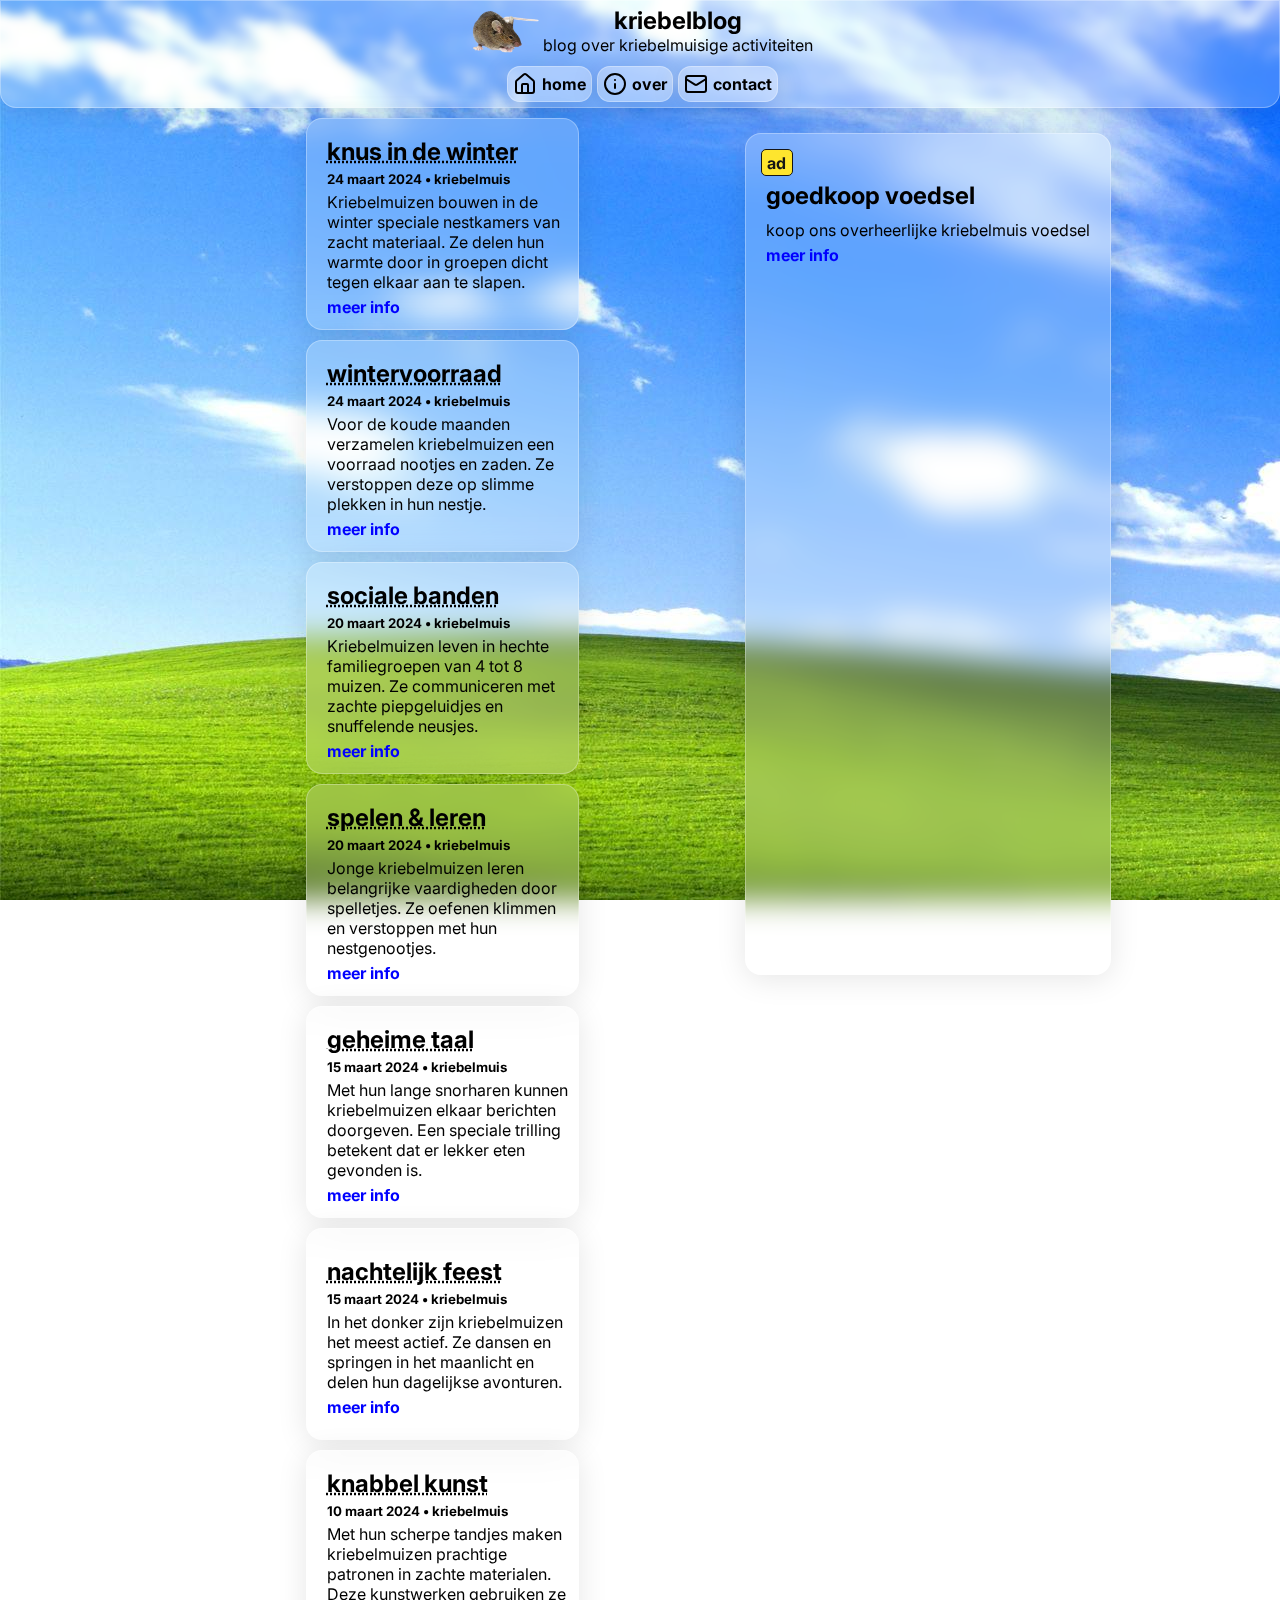
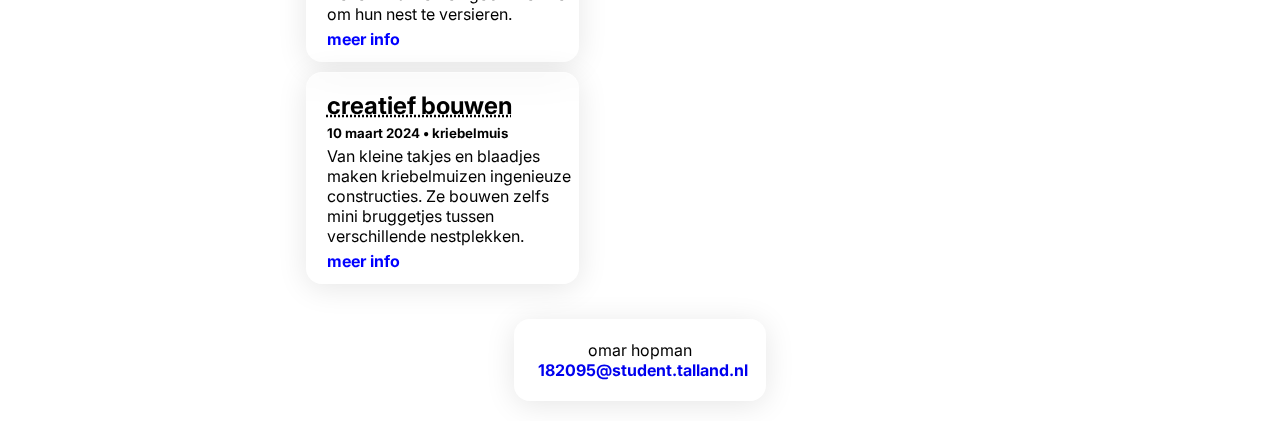
<file: index.html>
<!DOCTYPE html>
<html lang="en">
<head>
    <meta charset="UTF-8">
    <meta name="viewport" content="width=device-width, initial-scale=1.0">
    <meta name="description" content="Blog over kriebelmuisige activiteiten">

    <link rel="stylesheet" href="css/style.css">

    <link rel="preconnect" href="https://fonts.googleapis.com">
    <link rel="preconnect" href="https://fonts.gstatic.com" crossorigin>
    <link href="https://fonts.googleapis.com/css2?family=Inter:ital,opsz,wght@0,14..32,100..900;1,14..32,100..900&display=swap" rel="stylesheet">

    <title>kriebelblog</title>
</head>
<body>
    <div id="topbar">
        <header>
            <img src="img/muis2.png" alt="nee">
            <div>
                <h2>kriebelblog</h2>
                <p>blog over kriebelmuisige activiteiten</p>
            </div>
        </header>
        <nav>
            <a href="pages/index.html">
                <svg xmlns="http://www.w3.org/2000/svg" width="24" height="24" viewBox="0 0 24 24" fill="none" stroke="currentColor" stroke-width="2" stroke-linecap="round" stroke-linejoin="round" class="lucide lucide-house"><path d="M15 21v-8a1 1 0 0 0-1-1h-4a1 1 0 0 0-1 1v8"/><path d="M3 10a2 2 0 0 1 .709-1.528l7-5.999a2 2 0 0 1 2.582 0l7 5.999A2 2 0 0 1 21 10v9a2 2 0 0 1-2 2H5a2 2 0 0 1-2-2z"/></svg>
                <p>home</p>
            </a>
            <a href="pages/over.html">
                <svg xmlns="http://www.w3.org/2000/svg" width="24" height="24" viewBox="0 0 24 24" fill="none" stroke="currentColor" stroke-width="2" stroke-linecap="round" stroke-linejoin="round" class="lucide lucide-info"><circle cx="12" cy="12" r="10"/><path d="M12 16v-4"/><path d="M12 8h.01"/></svg>
                <p>over</p>
            </a>
            <a href="pages/contact.html">
                <svg xmlns="http://www.w3.org/2000/svg" width="24" height="24" viewBox="0 0 24 24" fill="none" stroke="currentColor" stroke-width="2" stroke-linecap="round" stroke-linejoin="round" class="lucide lucide-mail"><rect width="20" height="16" x="2" y="4" rx="2"/><path d="m22 7-8.97 5.7a1.94 1.94 0 0 1-2.06 0L2 7"/></svg>
                <p>contact</p>
            </a>    
        </nav>
    </div>
    <main>
        <div id="articles">
            <section>
                <article>
                    <h2>knus in de winter</h2>
                    <h5>24 maart 2024 • kriebelmuis</h5>
                    <p>Kriebelmuizen bouwen in de winter speciale nestkamers van zacht materiaal. Ze delen hun warmte door in groepen dicht tegen elkaar aan te slapen.</p>
                    <a href="https://www.ferokill.be/ongediertebestrijding/ongedierte-in-de-winter/">meer info</a>
                </article>
                <article>
                    <h2>wintervoorraad</h2>
                    <h5>24 maart 2024 • kriebelmuis</h5>
                    <p>Voor de koude maanden verzamelen kriebelmuizen een voorraad nootjes en zaden. Ze verstoppen deze op slimme plekken in hun nestje.</p>
                    <a href="https://www.ongediertebestrijden.com/blog/winter-muizen-houden-niet-van-kou/">meer info</a>
                </article>
            </section>
            
            <section>
                <article>
                    <h2>sociale banden</h2>
                    <h5>20 maart 2024 • kriebelmuis</h5>
                    <p>Kriebelmuizen leven in hechte familiegroepen van 4 tot 8 muizen. Ze communiceren met zachte piepgeluidjes en snuffelende neusjes.</p>
                    <a href="https://www.humane-endpoints.info/nl/muis/sociaal-gedrag">meer info</a>
                </article>
                <article>
                    <h2>spelen & leren</h2>
                    <h5>20 maart 2024 • kriebelmuis</h5>
                    <p>Jonge kriebelmuizen leren belangrijke vaardigheden door spelletjes. Ze oefenen klimmen en verstoppen met hun nestgenootjes.</p>
                    <a href="https://www.drdknaagdierwinkel.nl/nl/muis/muizen-spelen-foerageren/">meer info</a>
                </article>
            </section>
            
            <section>
                <article>
                    <h2>geheime taal</h2>
                    <h5>15 maart 2024 • kriebelmuis</h5>
                    <p>Met hun lange snorharen kunnen kriebelmuizen elkaar berichten doorgeven. Een speciale trilling betekent dat er lekker eten gevonden is.</p>
                    <a href="https://wegvanonderwijs.nl/product/muizen-taal-lees-en-schrijfpakket/">meer info</a>
                </article>
                <article>
                    <h2>nachtelijk feest</h2>
                    <h5>15 maart 2024 • kriebelmuis</h5>
                    <p>In het donker zijn kriebelmuizen het meest actief. Ze dansen en springen in het maanlicht en delen hun dagelijkse avonturen.</p>
                    <a href="https://altho-pestcontrol.com/blogs/blog/waarom-muizen-vaker-s-nachts-actief-zijn-een-kijkje-in-hun-nachtleven">meer info</a>
                </article>
            </section>
            
            <section>
                <article>
                    <h2>knabbel kunst</h2>
                    <h5>10 maart 2024 • kriebelmuis</h5>
                    <p>Met hun scherpe tandjes maken kriebelmuizen prachtige patronen in zachte materialen. Deze kunstwerken gebruiken ze om hun nest te versieren.</p>
                    <a href="https://www.ongediertebestrijden.nl/kennisbank/wat-eten-muizen-graag/">meer info</a>
                </article>
                <article>
                    <h2>creatief bouwen</h2>
                    <h5>10 maart 2024 • kriebelmuis</h5>
                    <p>Van kleine takjes en blaadjes maken kriebelmuizen ingenieuze constructies. Ze bouwen zelfs mini bruggetjes tussen verschillende nestplekken.</p>
                    <a href="https://www.newscientist.nl/nieuws/muizenbrein-hersteld-met-cellen-van-ratten/">meer info</a>
                </article>
            </section>
        </div>
        <aside id="ad">
            <div class="adBadge">ad</div>
            <h2>goedkoop voedsel</h2>
            <p>koop ons overheerlijke kriebelmuis voedsel</p>
            <a href="https://www.animalfoodexpress.nl/prooidier/diepvries-muizen">meer info</a>
        </aside>
    </main>

    <footer>
        <p>
            omar hopman
            <a href="mailto:182095@student.talland.nl">182095@student.talland.nl</a>
        </p>
    </footer>
</body>
</html>
</file>
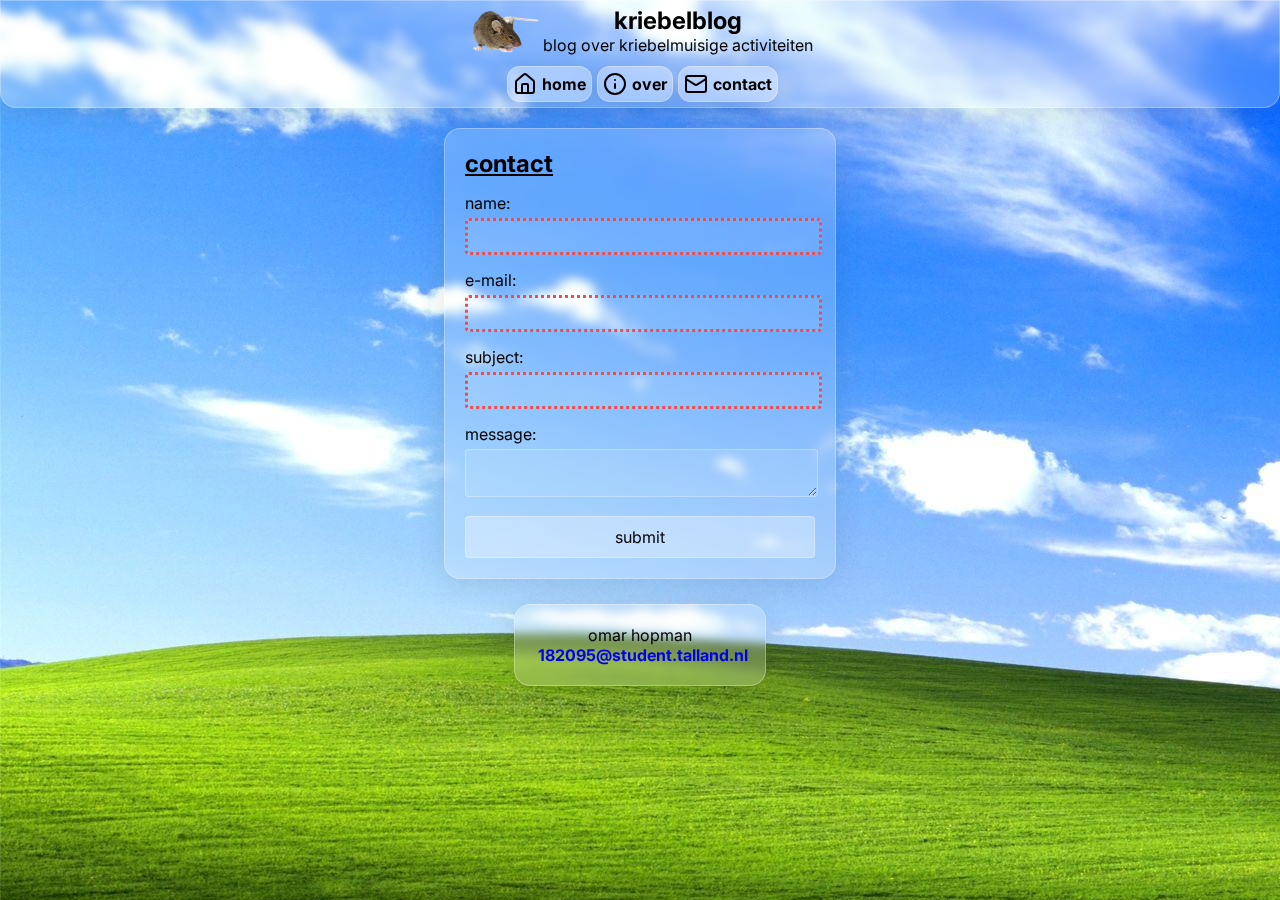
<file: contact.html>
<!DOCTYPE html>
<html lang="en">
<head>
    <link rel="stylesheet" href="css/style.css">

    <link rel="preconnect" href="https://fonts.googleapis.com">
    <link rel="preconnect" href="https://fonts.gstatic.com" crossorigin>
    <link href="https://fonts.googleapis.com/css2?family=Inter:ital,opsz,wght@0,14..32,100..900;1,14..32,100..900&display=swap" rel="stylesheet">

    <title>kriebelblog</title>
</head>
<body>
    <div id="topbar">
        <header>
            <img src="img/muis2.png" alt="nee">
            <div>
                <h2>kriebelblog</h2>
                <p>blog over kriebelmuisige activiteiten</p>
            </div>
        </header>
        <nav>
            <a href="index.html">
                <svg xmlns="http://www.w3.org/2000/svg" width="24" height="24" viewBox="0 0 24 24" fill="none" stroke="currentColor" stroke-width="2" stroke-linecap="round" stroke-linejoin="round" class="lucide lucide-house"><path d="M15 21v-8a1 1 0 0 0-1-1h-4a1 1 0 0 0-1 1v8"/><path d="M3 10a2 2 0 0 1 .709-1.528l7-5.999a2 2 0 0 1 2.582 0l7 5.999A2 2 0 0 1 21 10v9a2 2 0 0 1-2 2H5a2 2 0 0 1-2-2z"/></svg>
                <p>home</p>
            </a>
            <a href="over.html">
                <svg xmlns="http://www.w3.org/2000/svg" width="24" height="24" viewBox="0 0 24 24" fill="none" stroke="currentColor" stroke-width="2" stroke-linecap="round" stroke-linejoin="round" class="lucide lucide-info"><circle cx="12" cy="12" r="10"/><path d="M12 16v-4"/><path d="M12 8h.01"/></svg>
                <p>over</p>
            </a>
            <a href="contact.html">
                <svg xmlns="http://www.w3.org/2000/svg" width="24" height="24" viewBox="0 0 24 24" fill="none" stroke="currentColor" stroke-width="2" stroke-linecap="round" stroke-linejoin="round" class="lucide lucide-mail"><rect width="20" height="16" x="2" y="4" rx="2"/><path d="m22 7-8.97 5.7a1.94 1.94 0 0 1-2.06 0L2 7"/></svg>
                <p>contact</p>
            </a>    
        </nav>
    </div>
    
    <div class="subPageContainer">
        <form class="contactForm">
            <h2>contact</h2>
            <div class="formGroup">
                <label for="name">name:</label>
                <input type="text" id="name" name="name" required>
            </div>
            <div class="formGroup">
                <label for="email">e-mail:</label>
                <input type="email" id="email" name="email" required>
            </div>
            <div class="formGroup">
                <label for="subject">subject:</label>
                <input type="text" id="subject" name="subject" required>
            </div>
            <div class="formGroup">
                <label for="message">message:</label>
                <textarea id="message" name="message" rows="4" required></textarea>
            </div>
            <button type="submit">submit</button>
        </form>
    </div>

    <footer>
        <p>
            omar hopman
            <a href="mailto:182095@student.talland.nl">182095@student.talland.nl</a>
        </p>
    </footer>

    <script>
        const textarea = document.getElementById('message');
        
        textarea.addEventListener('input', function() {
            if (this.value.length) {
                this.style.height = '30px';
                this.style.height = this.scrollHeight + 'px';
            } else {
                this.style.height = '30px';
            }
        });
    </script>
</body>
</html>
</file>
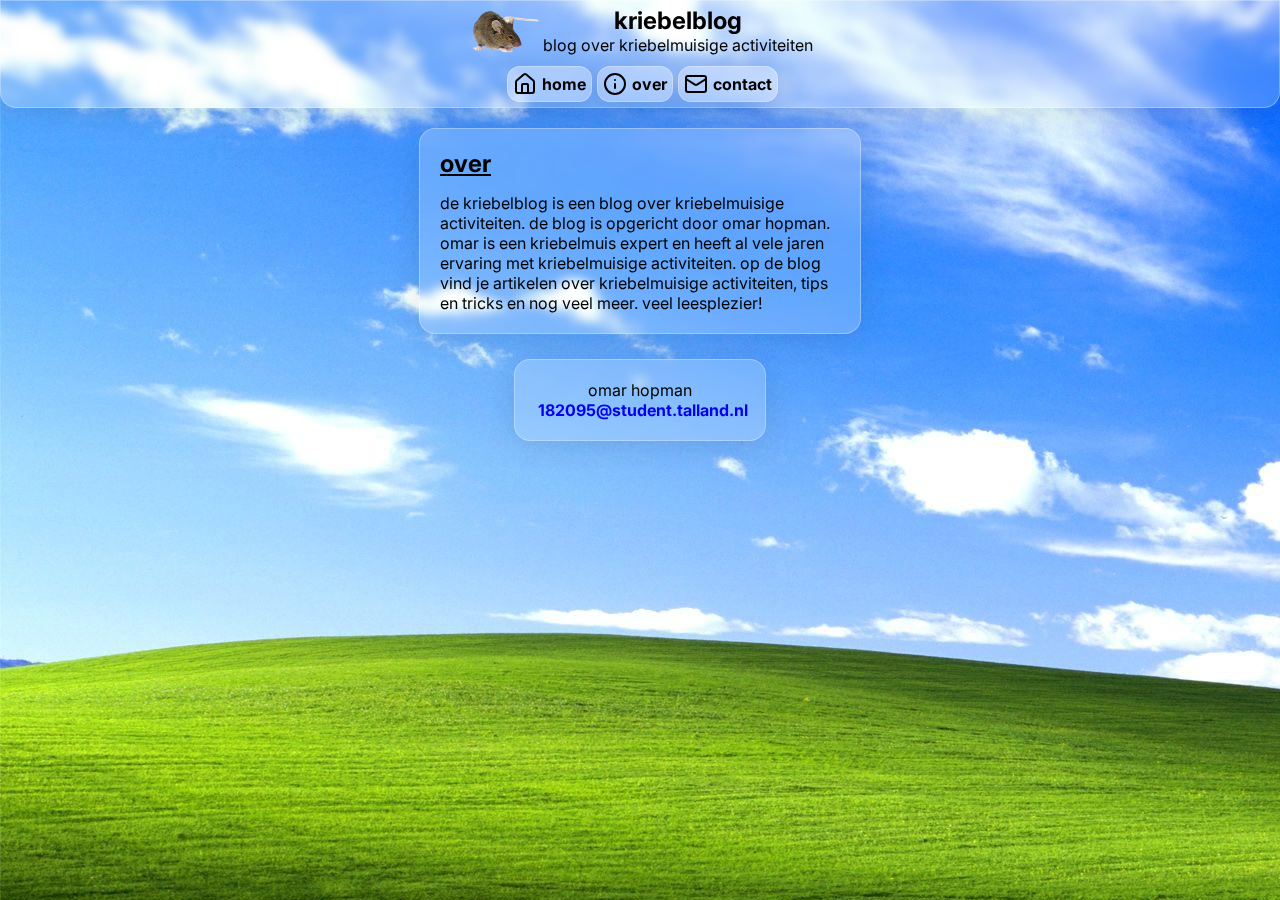
<file: over.html>
<!DOCTYPE html>
<html lang="en">
<head>
    <link rel="stylesheet" href="css/style.css">

    <link rel="preconnect" href="https://fonts.googleapis.com">
    <link rel="preconnect" href="https://fonts.gstatic.com" crossorigin>
    <link href="https://fonts.googleapis.com/css2?family=Inter:ital,opsz,wght@0,14..32,100..900;1,14..32,100..900&display=swap" rel="stylesheet">

    <title>kriebelblog</title>
</head>
<body>
    <div id="topbar">
        <header>
            <img src="img/muis2.png" alt="nee">
            <div>
                <h2>kriebelblog</h2>
                <p>blog over kriebelmuisige activiteiten</p>
            </div>
        </header>
        <nav>
            <a href="index.html">
                <svg xmlns="http://www.w3.org/2000/svg" width="24" height="24" viewBox="0 0 24 24" fill="none" stroke="currentColor" stroke-width="2" stroke-linecap="round" stroke-linejoin="round" class="lucide lucide-house"><path d="M15 21v-8a1 1 0 0 0-1-1h-4a1 1 0 0 0-1 1v8"/><path d="M3 10a2 2 0 0 1 .709-1.528l7-5.999a2 2 0 0 1 2.582 0l7 5.999A2 2 0 0 1 21 10v9a2 2 0 0 1-2 2H5a2 2 0 0 1-2-2z"/></svg>
                <p>home</p>
            </a>
            <a href="over.html">
                <svg xmlns="http://www.w3.org/2000/svg" width="24" height="24" viewBox="0 0 24 24" fill="none" stroke="currentColor" stroke-width="2" stroke-linecap="round" stroke-linejoin="round" class="lucide lucide-info"><circle cx="12" cy="12" r="10"/><path d="M12 16v-4"/><path d="M12 8h.01"/></svg>
                <p>over</p>
            </a>
            <a href="contact.html">
                <svg xmlns="http://www.w3.org/2000/svg" width="24" height="24" viewBox="0 0 24 24" fill="none" stroke="currentColor" stroke-width="2" stroke-linecap="round" stroke-linejoin="round" class="lucide lucide-mail"><rect width="20" height="16" x="2" y="4" rx="2"/><path d="m22 7-8.97 5.7a1.94 1.94 0 0 1-2.06 0L2 7"/></svg>
                <p>contact</p>
            </a>    
        </nav>
    </div>

    <div class="subPageContainer">
        <div class="aboutContent">
            <h2>over</h2>
            <p>de kriebelblog is een blog over kriebelmuisige activiteiten. de blog is opgericht door omar hopman. omar is een kriebelmuis expert en heeft al vele jaren ervaring met kriebelmuisige activiteiten. op de blog vind je artikelen over kriebelmuisige activiteiten, tips en tricks en nog veel meer. veel leesplezier!</p>
        </div>
    </div>

    <footer>
        <p>
            omar hopman
            <a href="mailto:182095@student.talland.nl">182095@student.talland.nl</a>
        </p>
    </footer>
</body>
</html>
</file>
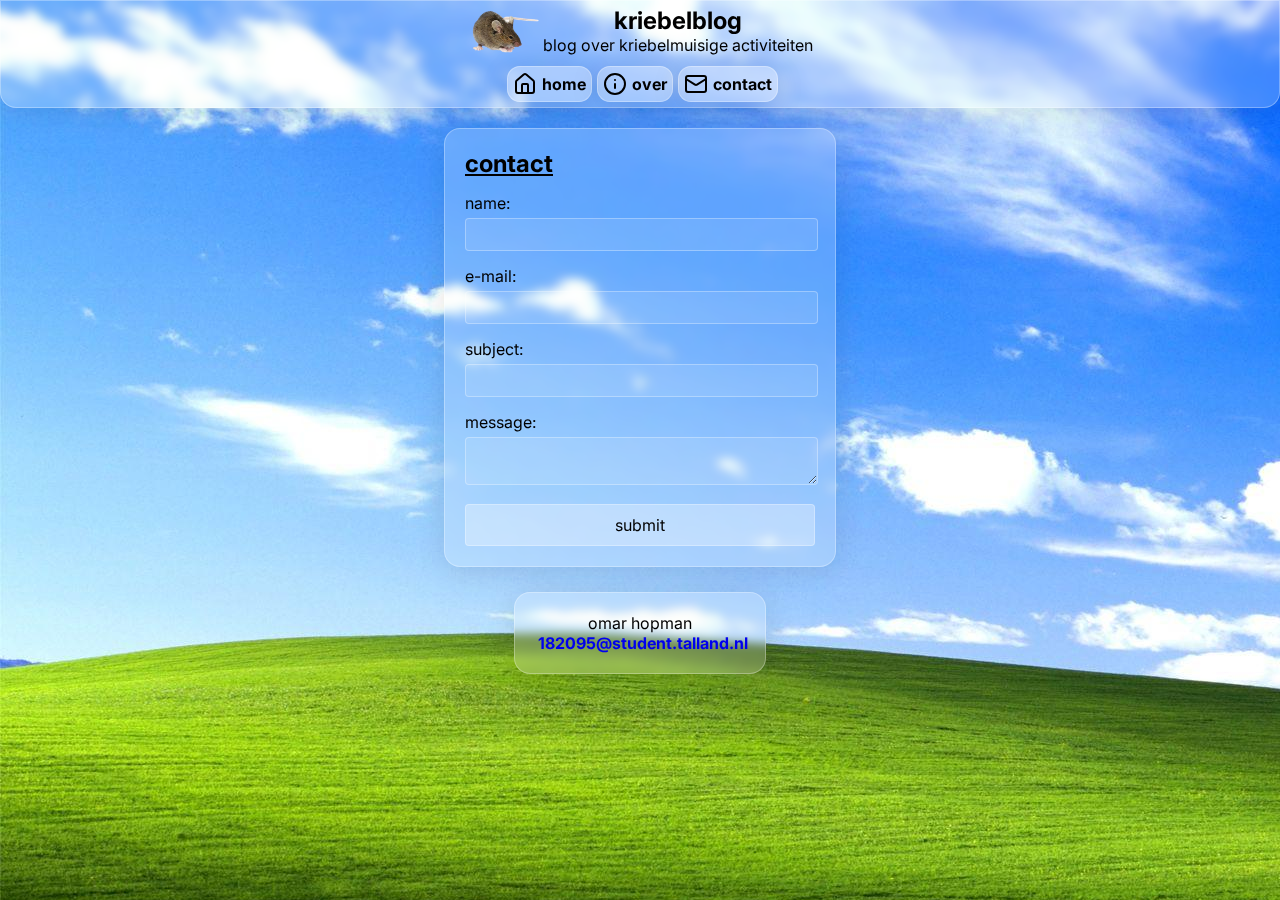
<file: pages/contact.html>
<!DOCTYPE html>
<html lang="en">
<head>
    <meta charset="UTF-8">
    <meta name="viewport" content="width=device-width, initial-scale=1.0">
    <meta name="description" content="Blog over kriebelmuisige activiteiten">

    <link rel="stylesheet" href="../css/style.css">

    <link rel="preconnect" href="https://fonts.googleapis.com">
    <link rel="preconnect" href="https://fonts.gstatic.com" crossorigin>
    <link href="https://fonts.googleapis.com/css2?family=Inter:ital,opsz,wght@0,14..32,100..900;1,14..32,100..900&display=swap" rel="stylesheet">

    <title>kriebelblog</title>
</head>
<body>
    <div id="topbar">
        <header>
            <img src="../img/muis2.png" alt="nee">
            <div>
                <h2>kriebelblog</h2>
                <p>blog over kriebelmuisige activiteiten</p>
            </div>
        </header>
        <nav>
            <a href="../index.html">
                <svg xmlns="http://www.w3.org/2000/svg" width="24" height="24" viewBox="0 0 24 24" fill="none" stroke="currentColor" stroke-width="2" stroke-linecap="round" stroke-linejoin="round" class="lucide lucide-house"><path d="M15 21v-8a1 1 0 0 0-1-1h-4a1 1 0 0 0-1 1v8"/><path d="M3 10a2 2 0 0 1 .709-1.528l7-5.999a2 2 0 0 1 2.582 0l7 5.999A2 2 0 0 1 21 10v9a2 2 0 0 1-2 2H5a2 2 0 0 1-2-2z"/></svg>
                <p>home</p>
            </a>
            <a href="over.html">
                <svg xmlns="http://www.w3.org/2000/svg" width="24" height="24" viewBox="0 0 24 24" fill="none" stroke="currentColor" stroke-width="2" stroke-linecap="round" stroke-linejoin="round" class="lucide lucide-info"><circle cx="12" cy="12" r="10"/><path d="M12 16v-4"/><path d="M12 8h.01"/></svg>
                <p>over</p>
            </a>
            <a href="contact.html">
                <svg xmlns="http://www.w3.org/2000/svg" width="24" height="24" viewBox="0 0 24 24" fill="none" stroke="currentColor" stroke-width="2" stroke-linecap="round" stroke-linejoin="round" class="lucide lucide-mail"><rect width="20" height="16" x="2" y="4" rx="2"/><path d="m22 7-8.97 5.7a1.94 1.94 0 0 1-2.06 0L2 7"/></svg>
                <p>contact</p>
            </a>    
        </nav>
    </div>
    
    <!-- niet mijn regex-->
    <div class="subPageContainer">
        <form class="contactForm">
            <h2>contact</h2>
            <div class="formGroup">
                <label for="name">name:</label>
                <input type="text" id="name" name="name" placeholder=" " required 
                       minlength="2">
            </div>
            <div class="formGroup">
                <label for="email">e-mail:</label>
                <input type="email" id="email" name="email" placeholder=" " required
                       pattern="[a-z0-9._%+-]+@[a-z0-9.-]+\.[a-z]{2,}$">
            </div>
            <div class="formGroup">
                <label for="subject">subject:</label>
                <input type="text" id="subject" name="subject" placeholder=" "  minlength="3" required>
            </div>
            <div class="formGroup">
                <label for="message">message:</label>
                <textarea id="message" name="message" placeholder=" " required></textarea>
            </div>
            <button type="submit">submit</button>
        </form>
    </div>

    <footer>
        <p>
            omar hopman
            <a href="mailto:182095@student.talland.nl">182095@student.talland.nl</a>
        </p>
    </footer>

    <script>
        const textarea = document.getElementById('message');
        
        // auto-resize textarea
        textarea.addEventListener('input', function() {
            if (this.value.length) {
                this.style.height = '30px';
                this.style.height = `${this.scrollHeight}px`;
            } else {
                this.style.height = '30px';
            }
        });
    </script>
</body>
</html>
</file>
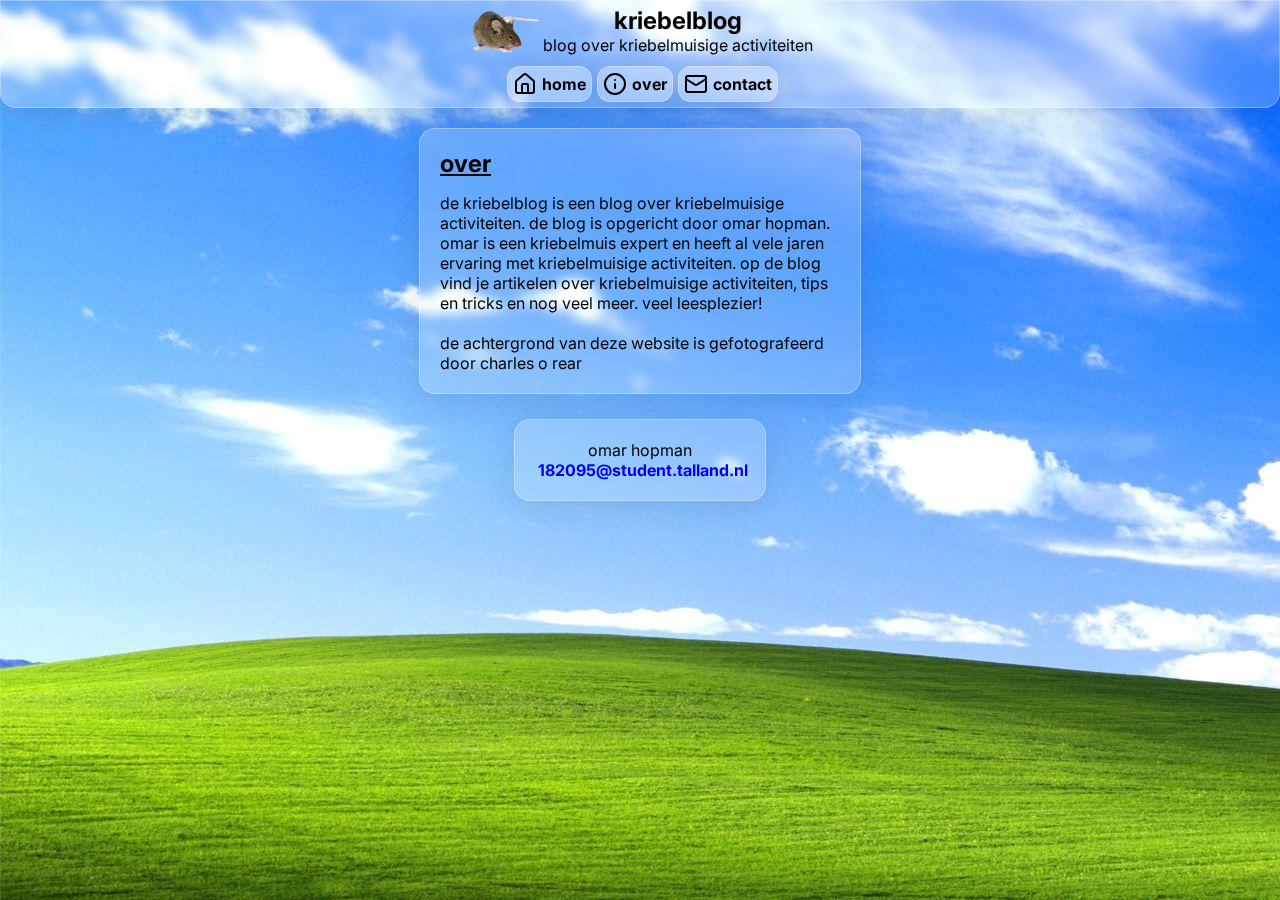
<file: pages/over.html>
<!DOCTYPE html>
<html lang="en">
<head>
    <meta charset="UTF-8">
    <meta name="viewport" content="width=device-width, initial-scale=1.0">
    <meta name="description" content="Blog over kriebelmuisige activiteiten">

    <link rel="stylesheet" href="../css/style.css">

    <link rel="preconnect" href="https://fonts.googleapis.com">
    <link rel="preconnect" href="https://fonts.gstatic.com" crossorigin>
    <link href="https://fonts.googleapis.com/css2?family=Inter:ital,opsz,wght@0,14..32,100..900;1,14..32,100..900&display=swap" rel="stylesheet">

    <title>kriebelblog</title>
</head>
<body>
    <div id="topbar">
        <header>
            <img src="../img/muis2.png" alt="nee">
            <div>
                <h2>kriebelblog</h2>
                <p>blog over kriebelmuisige activiteiten</p>
            </div>
        </header>
        <nav>
            <a href="../index.html">
                <svg xmlns="http://www.w3.org/2000/svg" width="24" height="24" viewBox="0 0 24 24" fill="none" stroke="currentColor" stroke-width="2" stroke-linecap="round" stroke-linejoin="round" class="lucide lucide-house"><path d="M15 21v-8a1 1 0 0 0-1-1h-4a1 1 0 0 0-1 1v8"/><path d="M3 10a2 2 0 0 1 .709-1.528l7-5.999a2 2 0 0 1 2.582 0l7 5.999A2 2 0 0 1 21 10v9a2 2 0 0 1-2 2H5a2 2 0 0 1-2-2z"/></svg>
                <p>home</p>
            </a>
            <a href="over.html">
                <svg xmlns="http://www.w3.org/2000/svg" width="24" height="24" viewBox="0 0 24 24" fill="none" stroke="currentColor" stroke-width="2" stroke-linecap="round" stroke-linejoin="round" class="lucide lucide-info"><circle cx="12" cy="12" r="10"/><path d="M12 16v-4"/><path d="M12 8h.01"/></svg>
                <p>over</p>
            </a>
            <a href="contact.html">
                <svg xmlns="http://www.w3.org/2000/svg" width="24" height="24" viewBox="0 0 24 24" fill="none" stroke="currentColor" stroke-width="2" stroke-linecap="round" stroke-linejoin="round" class="lucide lucide-mail"><rect width="20" height="16" x="2" y="4" rx="2"/><path d="m22 7-8.97 5.7a1.94 1.94 0 0 1-2.06 0L2 7"/></svg>
                <p>contact</p>
            </a>    
        </nav>
    </div>

    <div class="subPageContainer">
        <div class="aboutContent">
            <h2>over</h2>
            <p>de kriebelblog is een blog over kriebelmuisige activiteiten. de blog is opgericht door omar hopman. omar is een kriebelmuis expert en heeft al vele jaren ervaring met kriebelmuisige activiteiten. op de blog vind je artikelen over kriebelmuisige activiteiten, tips en tricks en nog veel meer. veel leesplezier!</p>
            <br>
            <p>de achtergrond van deze website is gefotografeerd door charles o rear</p>
        </div>
    </div>

    <footer>
        <p>
            omar hopman
            <a href="mailto:182095@student.talland.nl">182095@student.talland.nl</a>
        </p>
    </footer>
</body>
</html>
</file>
<file: css/style.css>
html,
body {
    margin: 0;
    font-family: "Inter";

    background-attachment: fixed;
    background-image: url("../img/background.jpg");
}

header {
    padding: 5px;
    display: flex;
    justify-content: center;
    height: 50px;
}

header * {
    height: 100%;
    text-wrap: nowrap;
    text-align: center;
    color: black;
}

header img {
    transform: scaleX(-1);
}

#topbar {
    background-color: #106daa;

    background: rgba(255, 255, 255, 0.2);
    border-radius: 0px 0px 16px 16px;
    box-shadow: 0 4px 30px rgba(0, 0, 0, 0.1);
    backdrop-filter: blur(5px);
    -webkit-backdrop-filter: blur(5px);
    border: 1px solid rgba(255, 255, 255, 0.3);
}

nav {
    padding: 5px;
    display: flex;
    align-items: center;
    justify-content: center;
}

nav a svg {
    color: black;
    margin-right: 5px;
}

nav a {
    display: flex;
    align-items: center;
    justify-content: center;

    background: rgba(255, 255, 255, 0.2);
    border-radius: 13px;
    box-shadow: 0 4px 30px rgba(0, 0, 0, 0.1);
    backdrop-filter: blur(5px);
    -webkit-backdrop-filter: blur(5px);
    border: 1px solid rgba(255, 255, 255, 0.3);

    color: black;
    text-decoration: none;
    padding: 5px;
}

nav a p {
    margin: 0;
}

a:hover {
    text-decoration: underline;
    transition: transform 0.2s ease-in-out;
}

nav a:hover {
    transform: scale(1.05);
}

article h2 {
    font-family: "Inter";
    font-weight: bolder;

    text-decoration: dotted underline;
}

h5,
a {
    margin: 0;
    margin-left: 5px;
    text-decoration: none;

    font-family: "Inter";
    font-weight: bold;
}

article p,
aside p {
    font-family: "Inter";
    font-weight: light;
}

main {
    display: flex;
    justify-content: center;
    flex-wrap: wrap;
    padding-top: 10px;
    padding-bottom: 10px;

    width: 100vw;
}

#articles {
    min-width: 300px;
    max-width: 45vw;
    min-height: 400px;

    display: flex;
    flex-wrap: wrap;
    justify-content: center;
    align-items: flex-start;
    gap: 10px;
}

section {
    min-width: 300px;
    max-width: 45vw;
    min-height: 400px;
    max-height: 80vh;
}

#articles section {
    display: flex;
    flex-direction: column;
    justify-content: center;
    align-items: center;
}

aside {
    min-width: 300px;
    max-width: 60vw;
    min-height: 300px;
    max-height: 90vh;

    padding: 15px;
    margin: 15px;

    background: rgba(255, 255, 255, 0.2);
    border-radius: 16px;
    box-shadow: 0 4px 30px rgba(0, 0, 0, 0.1);
    backdrop-filter: blur(15px);
    -webkit-backdrop-filter: blur(5px);
    border: 1px solid rgba(255, 255, 255, 0.3);
}

/* alleen onderste articles krijgen margin */
article:not(article:first-child) {
    margin-top: 10px;
}

article {
    min-width: 250px;
    max-width: 20vw;
    min-height: 210px;
    max-height: 30vh;

    background: rgba(255, 255, 255, 0.2);
    border-radius: 16px;
    box-shadow: 0 4px 30px rgba(0, 0, 0, 0.1);
    backdrop-filter: blur(15px);
    -webkit-backdrop-filter: blur(5px);
    border: 1px solid rgba(255, 255, 255, 0.3);

    display: flex;
    flex-direction: column;
    justify-content: center;

    padding-left: 15px;
}

article a,
aside a {
    color: blue;
}

article img {
    width: 35%;
    height: 100%;
    object-fit: cover;
}

header div {
    display: flex;
    flex-direction: column;
}

h2, p {
    margin: 0;
}

section p,
section h2,
aside p,
aside h2 {
    padding: 5px;
}

footer {
    background: rgba(255, 255, 255, 0.2);
    border-radius: 16px;
    box-shadow: 0 4px 30px rgba(0, 0, 0, 0.1);
    backdrop-filter: blur(5px);
    -webkit-backdrop-filter: blur(5px);
    border: 1px solid rgba(255, 255, 255, 0.3);

    width: 250px;
    display: table;
    text-align: center;
    margin-left: auto;
    margin-right: auto;
    margin-top: 25px;
    margin-bottom: 20px;
}

footer p {
    text-align: center;

    margin-top: 20px;
    margin-bottom: 20px;
    color: black;
}

.adBadge {
    background-color: #fee52e;
    border: #151515 1px solid;
    color: #151515;
    width: 20px;
    padding: 5px;
    padding-top: 2.5px;
    padding-bottom: 2.5px;
    border-radius: 5px;

    font-family: "Inter";
    font-weight: bold;
}

.subPageContainer {
    display: flex;
    justify-content: center;
    align-items: center;
    margin-top: 20px;
}

/* Over page */

.aboutContent {
    background: rgba(255, 255, 255, 0.2);
    border-radius: 16px;
    box-shadow: 0 4px 30px rgba(0, 0, 0, 0.1);
    backdrop-filter: blur(5px);
    -webkit-backdrop-filter: blur(5px);
    border: 1px solid rgba(255, 255, 255, 0.3);

    padding: 20px;
    width: 400px;
}

.aboutContent * {
    color: black;
}

/* Contact page */

.subPageContainer h2 {
    color: black;
    margin-bottom: 15px;

    text-decoration: underline;
}

.contactForm {
    background: rgba(255, 255, 255, 0.2);
    border-radius: 16px;
    box-shadow: 0 4px 30px rgba(0, 0, 0, 0.1);
    backdrop-filter: blur(5px);
    -webkit-backdrop-filter: blur(5px);
    border: 1px solid rgba(255, 255, 255, 0.3);
    padding: 20px;
    width: 350px;

    overflow: hidden;
}

.formGroup {
    margin-bottom: 15px;
    margin-right: 15px;
}

.formGroup label {
    display: block;
    margin-bottom: 5px;
    color: black;
}

.formGroup input,
.formGroup #message {
    width: 100%;
    padding: 8px;
    border-radius: 4px;
    border: 1px solid rgba(255, 255, 255, 0.3);
    background: rgba(255, 255, 255, 0.1);
    color: black;

    outline: none;
}

.formGroup textarea {
    min-width: 100%;
    max-width: 100%;

    height: 30px;
    min-height: 30px;
    max-height: 30vh;

    resize: vertical;
    padding: 8px;
    border-radius: 4px;
    outline: none;
    
    border: 1px solid rgba(255, 255, 255, 0.3);
    background: rgba(255, 255, 255, 0.1);
    color: black;
    overflow-y: hidden;
}

button {
    width: 100%;
    padding: 10px;
    background: rgba(255, 255, 255, 0.3);
    border: 1px solid rgba(255, 255, 255, 0.3);
    border-radius: 4px;
    cursor: pointer;
    font-family: "Inter";

    color: black;
    font-size: 1em;
    transition: transform 0.05s ease-out;
}

button:active {
    transition: transform 0.1s ease-in;
    transform: scale(0.95);
}

button:hover {
    background: rgba(255, 255, 255, 0.4);
}

.formGroup input:not(:placeholder-shown):invalid {
    border: #ec4e4e dotted 3px;
}
</file>
